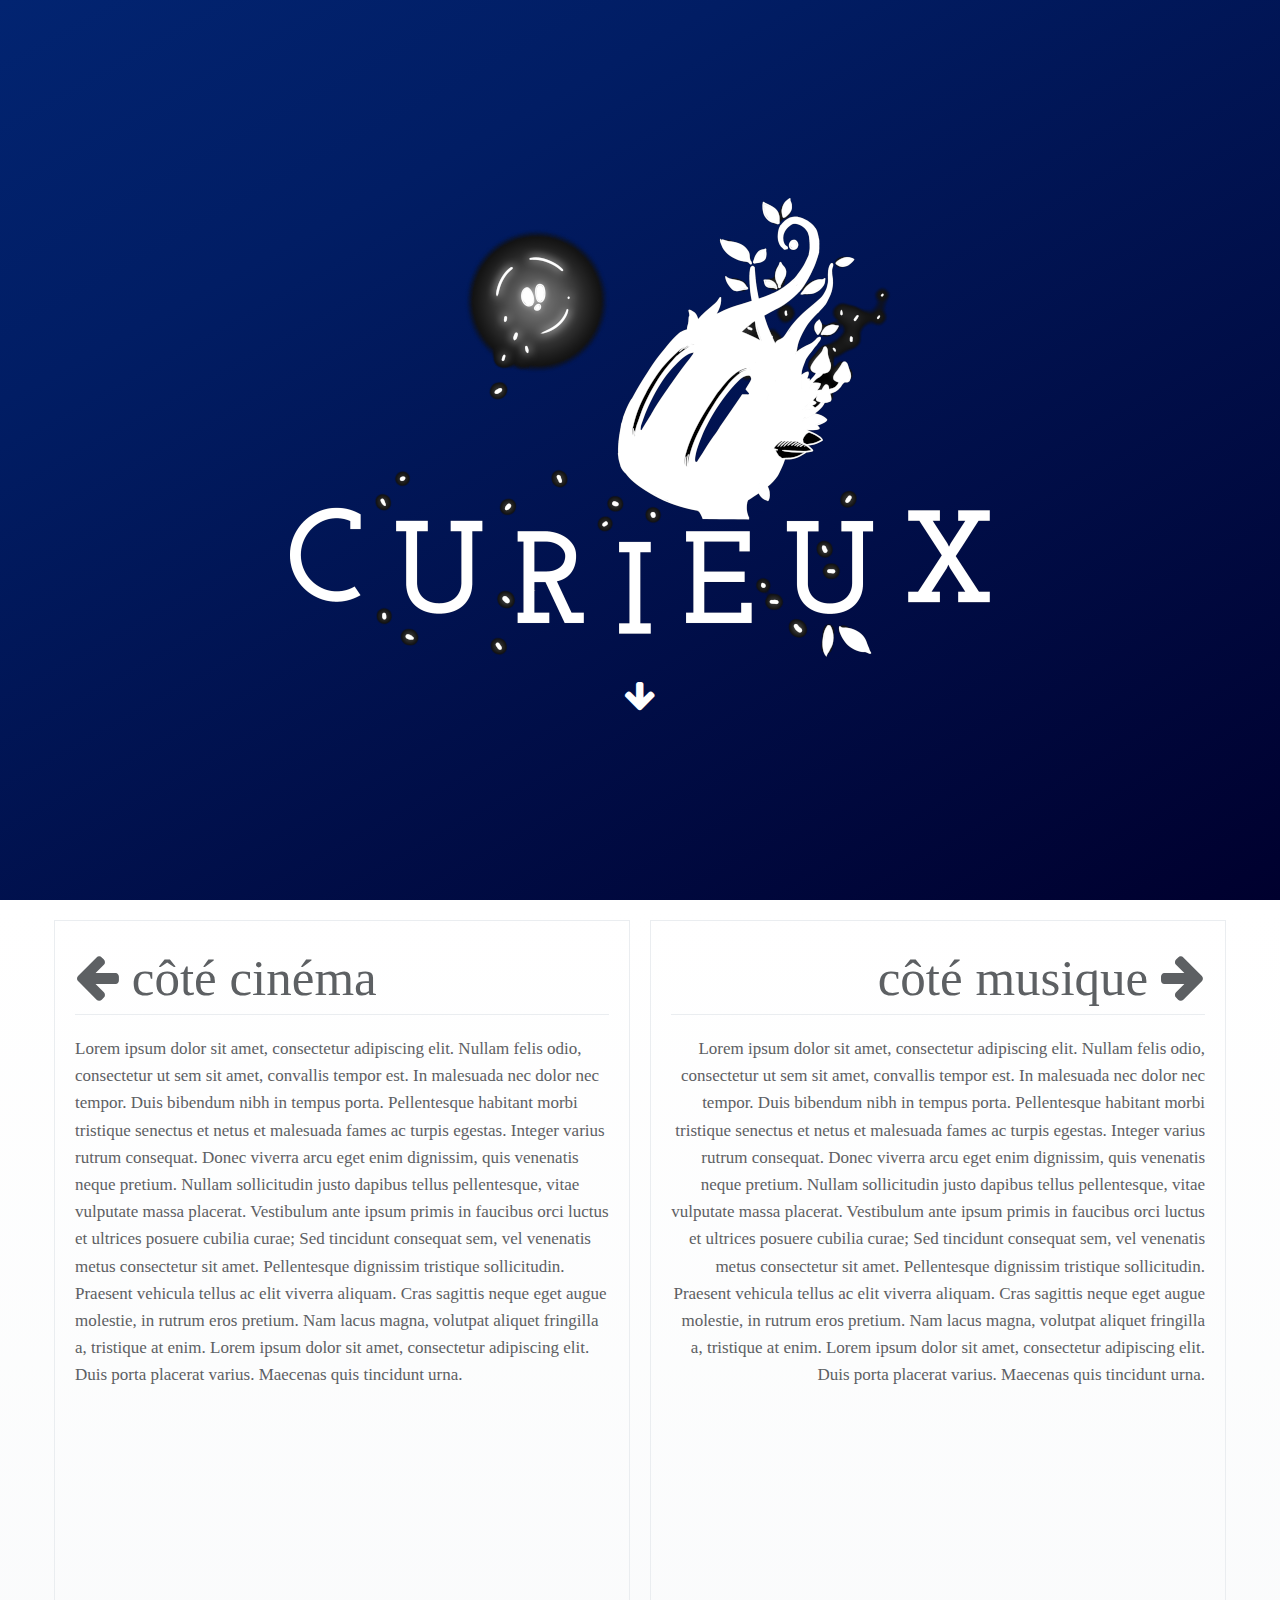
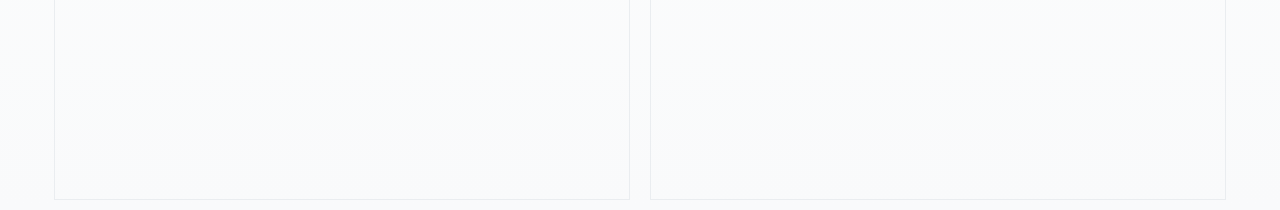
<file: index.html>
<!DOCTYPE html>
<html>
<head>
	<meta charset="utf-8">
	<title>Curieux</title>
	
	<link rel="stylesheet" href="css/swup.css">
	<link rel="stylesheet" href="css/style.css">
	<link rel="stylesheet" href="css/index.css">
	<link rel="stylesheet" href="https://maxcdn.bootstrapcdn.com/font-awesome/4.3.0/css/font-awesome.min.css">

</head>
<body>
  <div class='header-container'>
    <div class='header'>
      
      <div class='logo'>
      	<img src='assets/img/logo.png'/>
      </div>

      <div class="scroll-down-icon">
      	 <a class="fa fa-arrow-down fa-2x" href="#presentation"></a>
  	  </div>
    </div>
  </div>

  <div class="page-container">
  	<div class="we-are-curieux" id="presentation">
  		<div class="cote cote-cinema">
  			<div class="title-box"><h1><a class="fa fa-arrow-left undecorated" href="#"></a> Côté cinéma</h1></div>
  			<p>
Lorem ipsum dolor sit amet, consectetur adipiscing elit. Nullam felis odio, consectetur ut sem sit amet, convallis tempor est. In malesuada nec dolor nec tempor. Duis bibendum nibh in tempus porta. Pellentesque habitant morbi tristique senectus et netus et malesuada fames ac turpis egestas. Integer varius rutrum consequat. Donec viverra arcu eget enim dignissim, quis venenatis neque pretium. Nullam sollicitudin justo dapibus tellus pellentesque, vitae vulputate massa placerat. Vestibulum ante ipsum primis in faucibus orci luctus et ultrices posuere cubilia curae; Sed tincidunt consequat sem, vel venenatis metus consectetur sit amet. Pellentesque dignissim tristique sollicitudin. Praesent vehicula tellus ac elit viverra aliquam. Cras sagittis neque eget augue molestie, in rutrum eros pretium. Nam lacus magna, volutpat aliquet fringilla a, tristique at enim. Lorem ipsum dolor sit amet, consectetur adipiscing elit. Duis porta placerat varius. Maecenas quis tincidunt urna.
  			</p>
  		</div>
  		<div class="cote cote-musique">
  			<div class="title-box"><h1>Côté musique <a class="fa fa-arrow-right undecorated" href="#"></a></h1></div>
  			  			<p>
Lorem ipsum dolor sit amet, consectetur adipiscing elit. Nullam felis odio, consectetur ut sem sit amet, convallis tempor est. In malesuada nec dolor nec tempor. Duis bibendum nibh in tempus porta. Pellentesque habitant morbi tristique senectus et netus et malesuada fames ac turpis egestas. Integer varius rutrum consequat. Donec viverra arcu eget enim dignissim, quis venenatis neque pretium. Nullam sollicitudin justo dapibus tellus pellentesque, vitae vulputate massa placerat. Vestibulum ante ipsum primis in faucibus orci luctus et ultrices posuere cubilia curae; Sed tincidunt consequat sem, vel venenatis metus consectetur sit amet. Pellentesque dignissim tristique sollicitudin. Praesent vehicula tellus ac elit viverra aliquam. Cras sagittis neque eget augue molestie, in rutrum eros pretium. Nam lacus magna, volutpat aliquet fringilla a, tristique at enim. Lorem ipsum dolor sit amet, consectetur adipiscing elit. Duis porta placerat varius. Maecenas quis tincidunt urna.
  			</p>
  		</div>
  	</div>
  </div>

  
</body>

</html>
</file>
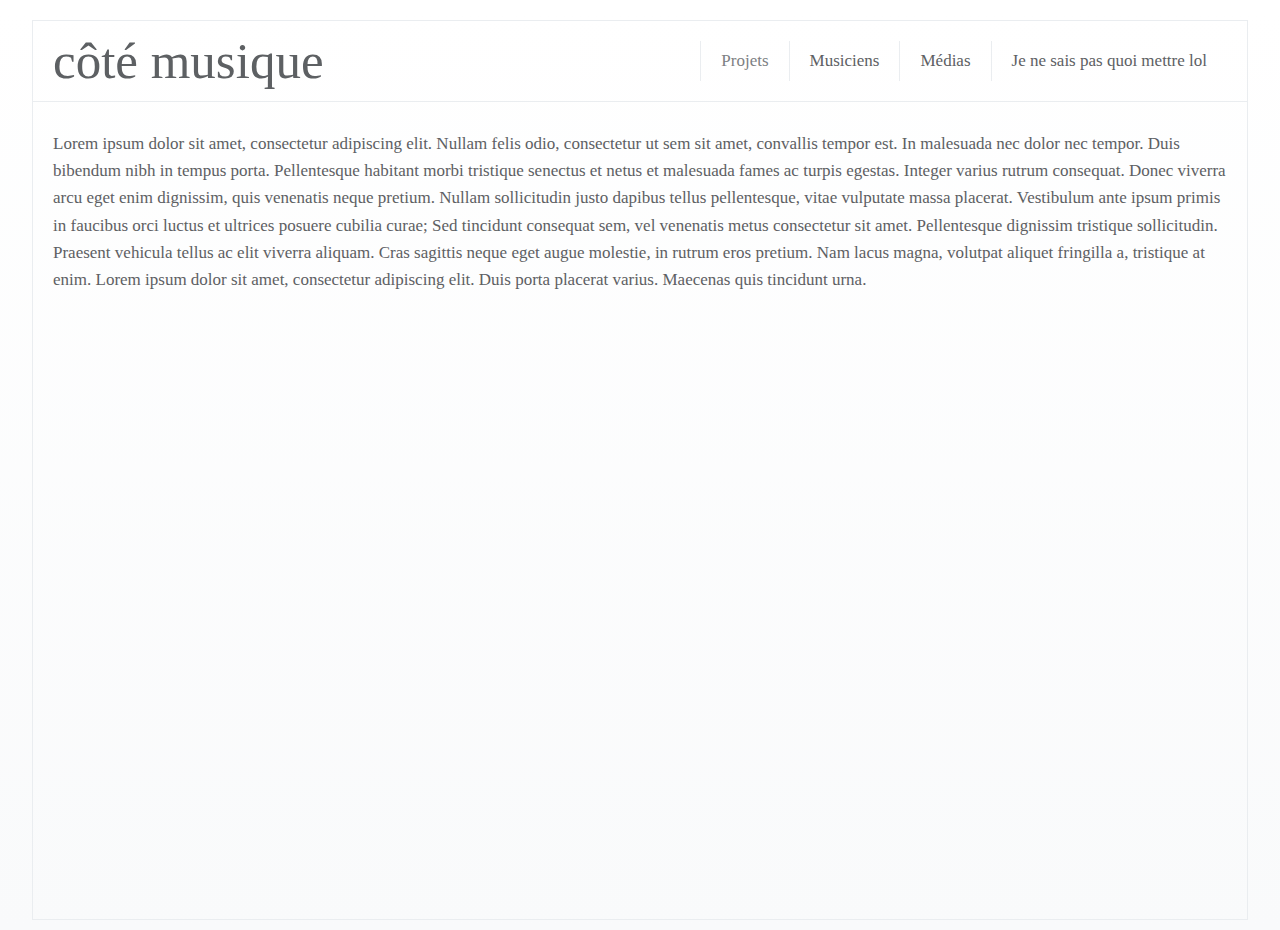
<file: musique.html>
<!DOCTYPE html>
<html>
<head>
	<meta charset="utf-8">
	<title>Curieux</title>
	
	<link rel="stylesheet" href="css/swup.css">
	<link rel="stylesheet" href="css/style.css">
	<link rel="stylesheet" href="css/musique.css">
	<link rel="stylesheet" href="https://maxcdn.bootstrapcdn.com/font-awesome/4.3.0/css/font-awesome.min.css">

</head>
<body>
  <div class="page-container">
  	<div class="musique" id="musique">

      <div class="navbar">
        <div class="navbar-title">
          <h1>côté musique</h1>
        </div>
        

        <div class="navbar-items">
          <ul class="list-reset">
            <li class="selected"><a class="undecorated" href="#">Projets</a></li>
            <li><a class="undecorated" href="#">Musiciens</a></li>
            <li><a class="undecorated" href="#">Médias</a></li>
            <li><a class="undecorated" href="#">Je ne sais pas quoi mettre lol</a></li>
          </ul>
        </div>

      </div>

      <div class="musique-content">
  		<p>
Lorem ipsum dolor sit amet, consectetur adipiscing elit. Nullam felis odio, consectetur ut sem sit amet, convallis tempor est. In malesuada nec dolor nec tempor. Duis bibendum nibh in tempus porta. Pellentesque habitant morbi tristique senectus et netus et malesuada fames ac turpis egestas. Integer varius rutrum consequat. Donec viverra arcu eget enim dignissim, quis venenatis neque pretium. Nullam sollicitudin justo dapibus tellus pellentesque, vitae vulputate massa placerat. Vestibulum ante ipsum primis in faucibus orci luctus et ultrices posuere cubilia curae; Sed tincidunt consequat sem, vel venenatis metus consectetur sit amet. Pellentesque dignissim tristique sollicitudin. Praesent vehicula tellus ac elit viverra aliquam. Cras sagittis neque eget augue molestie, in rutrum eros pretium. Nam lacus magna, volutpat aliquet fringilla a, tristique at enim. Lorem ipsum dolor sit amet, consectetur adipiscing elit. Duis porta placerat varius. Maecenas quis tincidunt urna.
  			</p>
  		</div>
  	</div>
  </div>

  
</body>

</html>
</file>
<file: css/swup.css>
.transition-fade {
  transition: 0.4s;
  opacity: 1;
}

html.is-animating .transition-fade {
  opacity: 0;
}
</file>
<file: css/style.css>
* {
  margin: 0;
  padding: 0;
  box-sizing: border-box;
}

html {
    scroll-behavior: smooth;
    overflow: hidden; /* TODO: fix this, we need to scroll. */
}

body {
  font-size: 17px;
  line-height: 1.6em;
  font-family: 'Century';
  color: #5D6063;
}


.scroll-down-icon  {
  color:white;
}

.scroll-down-icon a {
  color: white; text-decoration: none;
}

.undecorated {
	text-decoration: none;
	color:inherit;
}

.page-container {
  display: flex;
  justify-content: center;


  /* Gradient page background */
  background-color: #F9FAFB;
  background: -webkit-linear-gradient(bottom, #F9FAFB 0%, #FFFFFF 100%);
  background: linear-gradient(to top, #F9FAFB 0%, #FFFFFF 100%);
  background-repeat: no-repeat;

  /* Margin */
  margin-top: 10px;
}


h1 {
  font-family: 'Harman Retro';
  font-weight: normal;
  font-size: 51px;
  line-height: 40px;
  text-transform: lowercase;

  padding-bottom: 12px;
}

.list-reset {
	list-style: none;
	margin: 0;
	padding: 0;
}
</file>
<file: css/index.css>
.header-container {
  background: rgb(0,0,46);
  background: linear-gradient(331deg, rgba(0,0,46,1) 0%, rgba(1,29,100,1) 75%, rgba(2,36,113,1) 100%);
  display: flex;
  justify-content: center;
}

.header {
  width: 900px;
  height: 100vh;
  display: flex;
  justify-content: center;
  align-items: center;
  flex-direction: column;
}

.we-are-curieux {
  min-height: 100vh;
  width: 95vw;
  display: flex;
  justify-content: center;
  flex-wrap: wrap;
}

.cote {
    width:45vw;
    margin:10px;
    padding: 20px;
    border: 1px solid #EAEDF0;
}

.cote-cinema {
  text-align: left;
}

.cote-musique {

  text-align: right;
}


.title-box {
  border-bottom: 1px solid #EAEDF0;
  margin-bottom: 20px;
  margin-top: 10px;
}
</file>
<file: css/musique.css>
.musique {
	height: 100vh;
    width:95vw;
    margin:10px;
    border: 1px solid #EAEDF0;
}

.musique-content {
  padding: 20px;	
  padding-top: 8px;
}

.navbar {
  height: 40px;
  margin-bottom: 20px;
  border-bottom: 1px solid #EAEDF0;
  padding:20px;
  padding-bottom: 60px;
  width:100%;
}

.navbar-title {
	width:500px;
	float: left;
}

.navbar-items {

}

.navbar-items ul {
	float:right;
	display: flex;
}

.navbar-items li {
	border-left: 1px solid #EAEDF0;
	padding-left: 20px;
	padding-right: 20px;
	line-height: 40px;
}


.selected {
	color: #7D8083;
}
</file>
